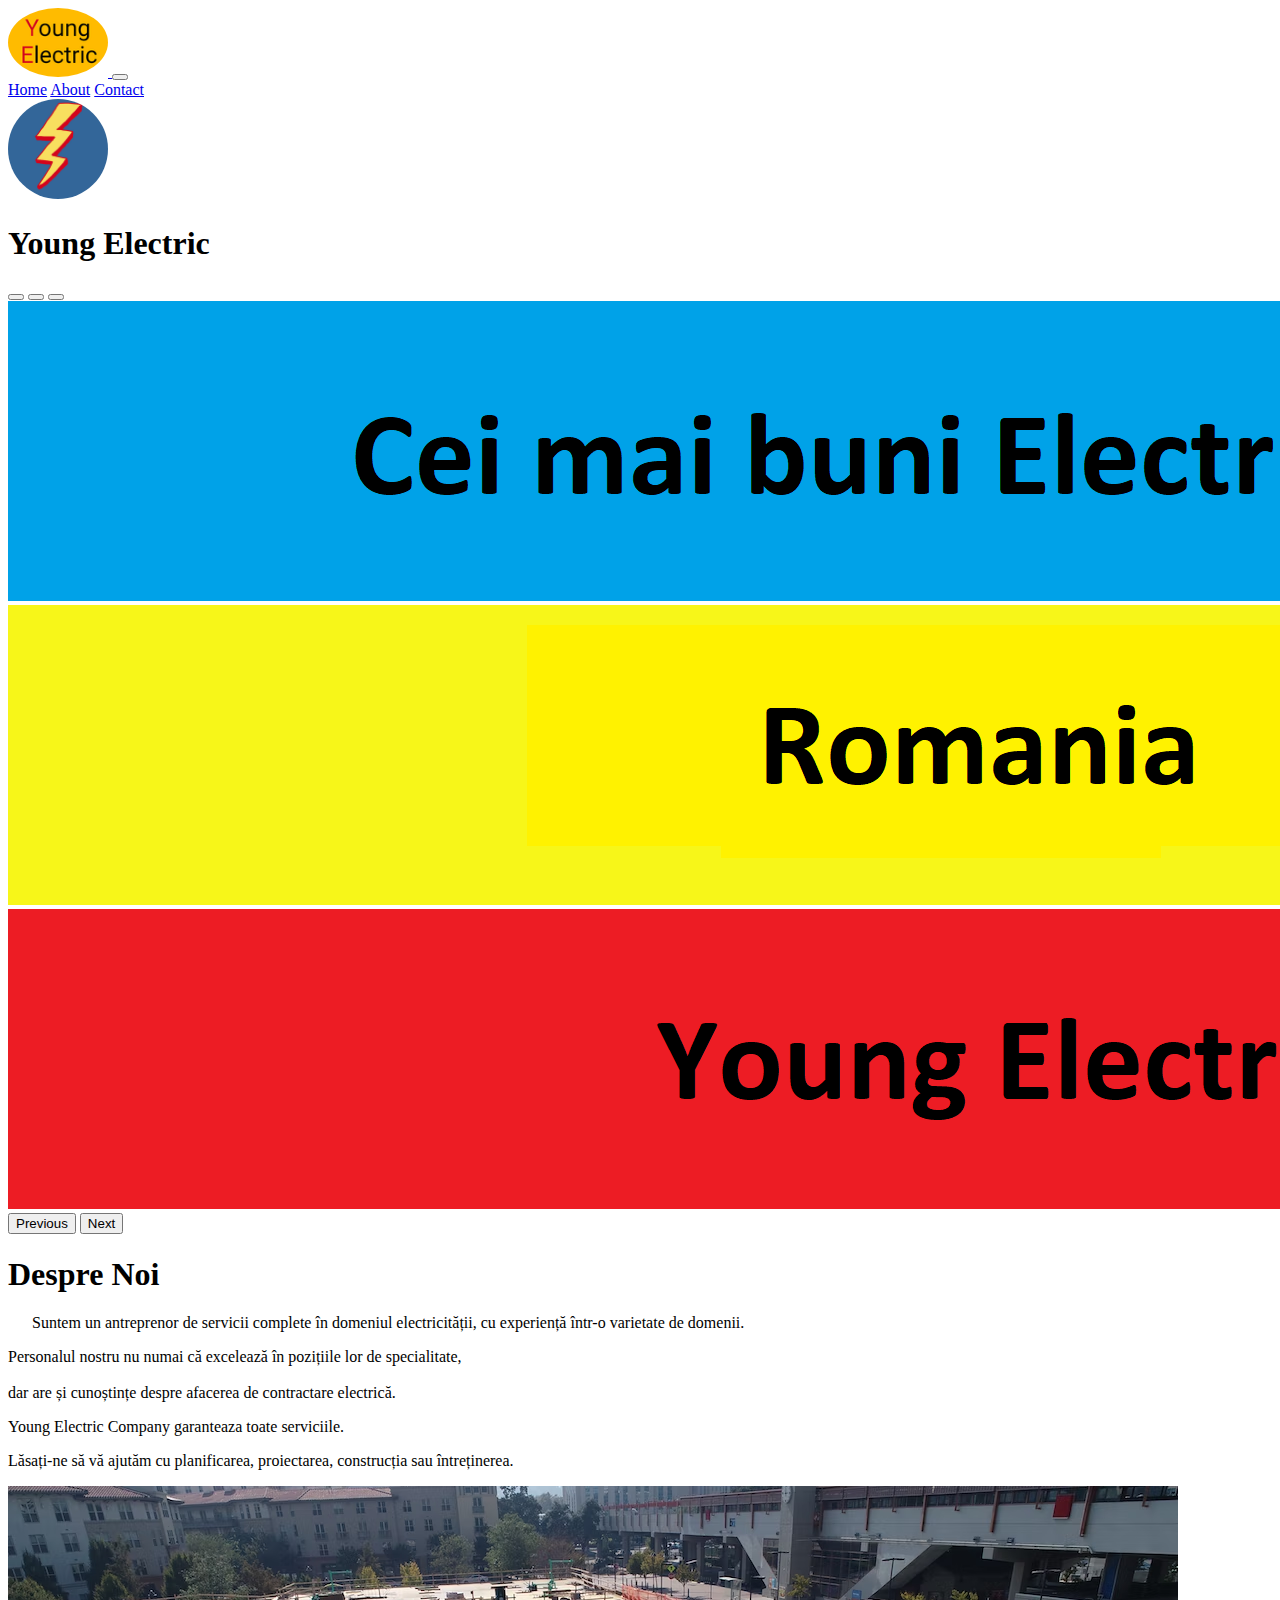
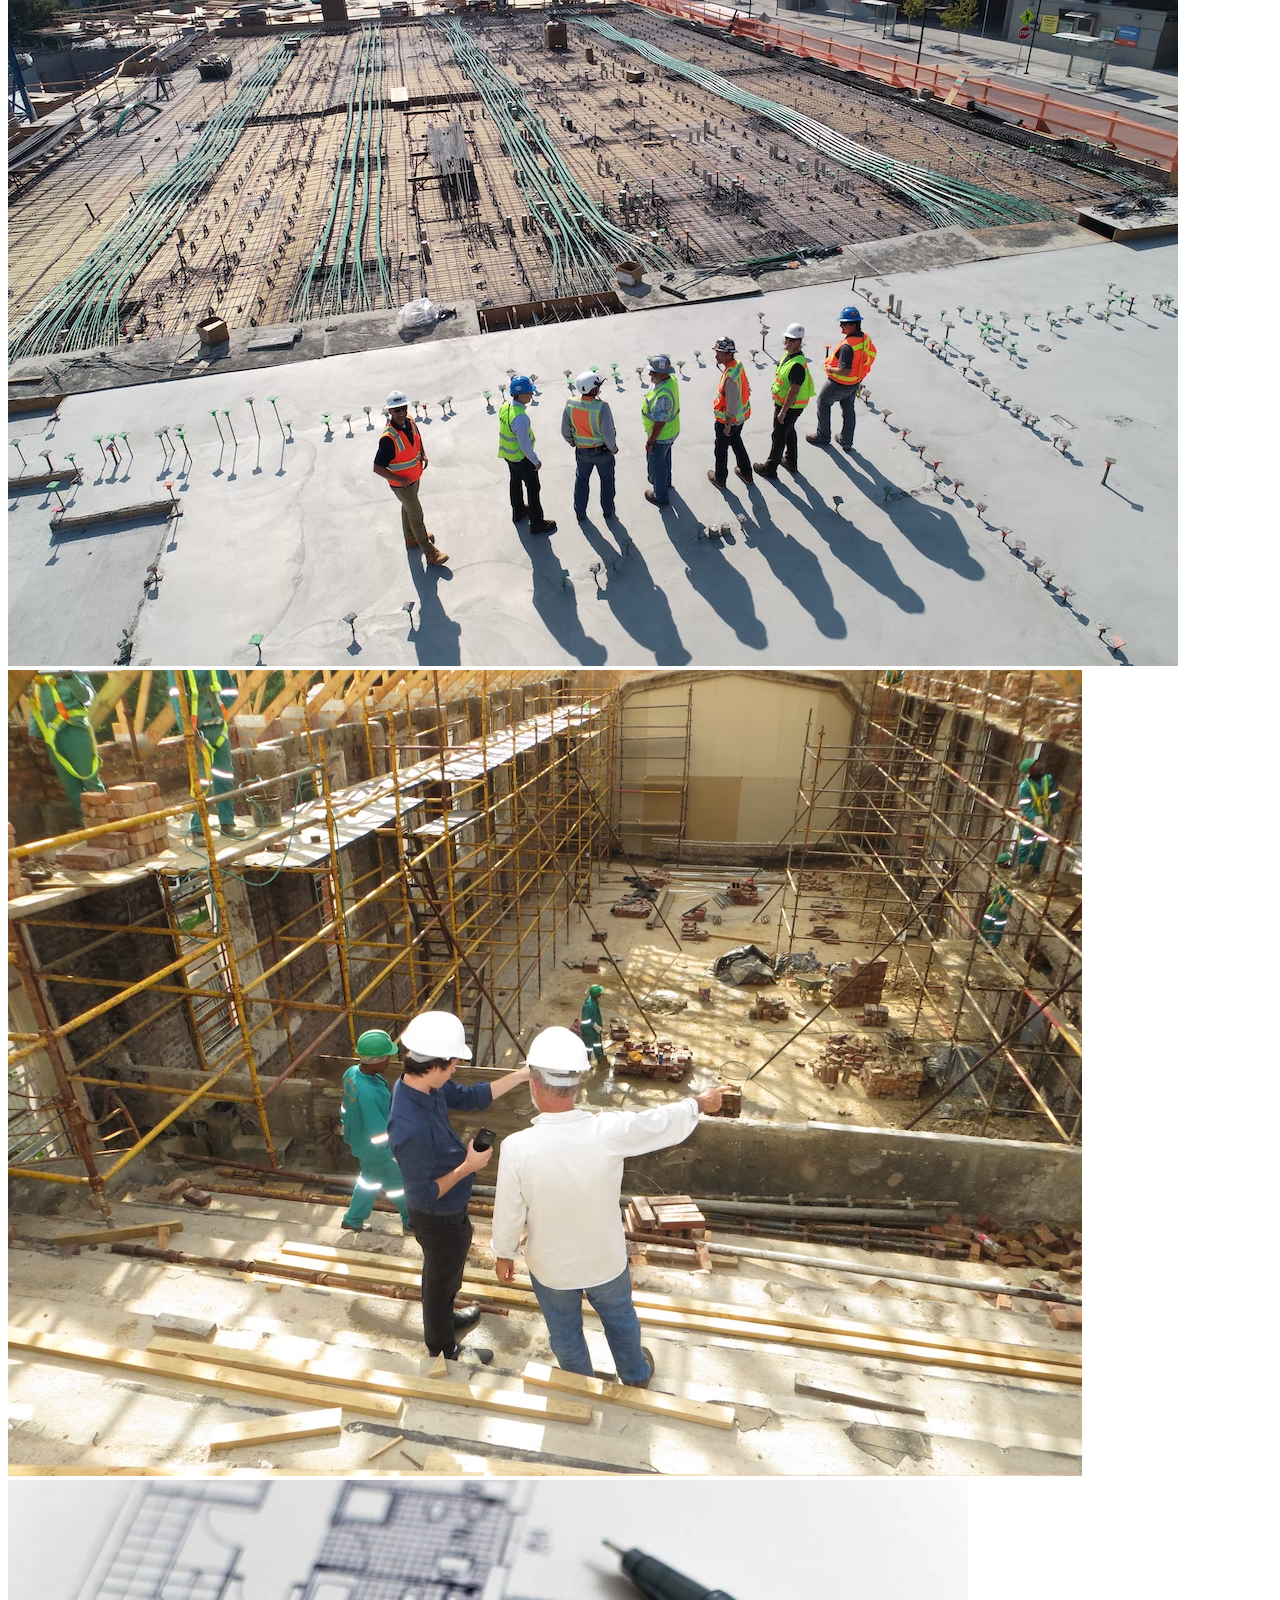
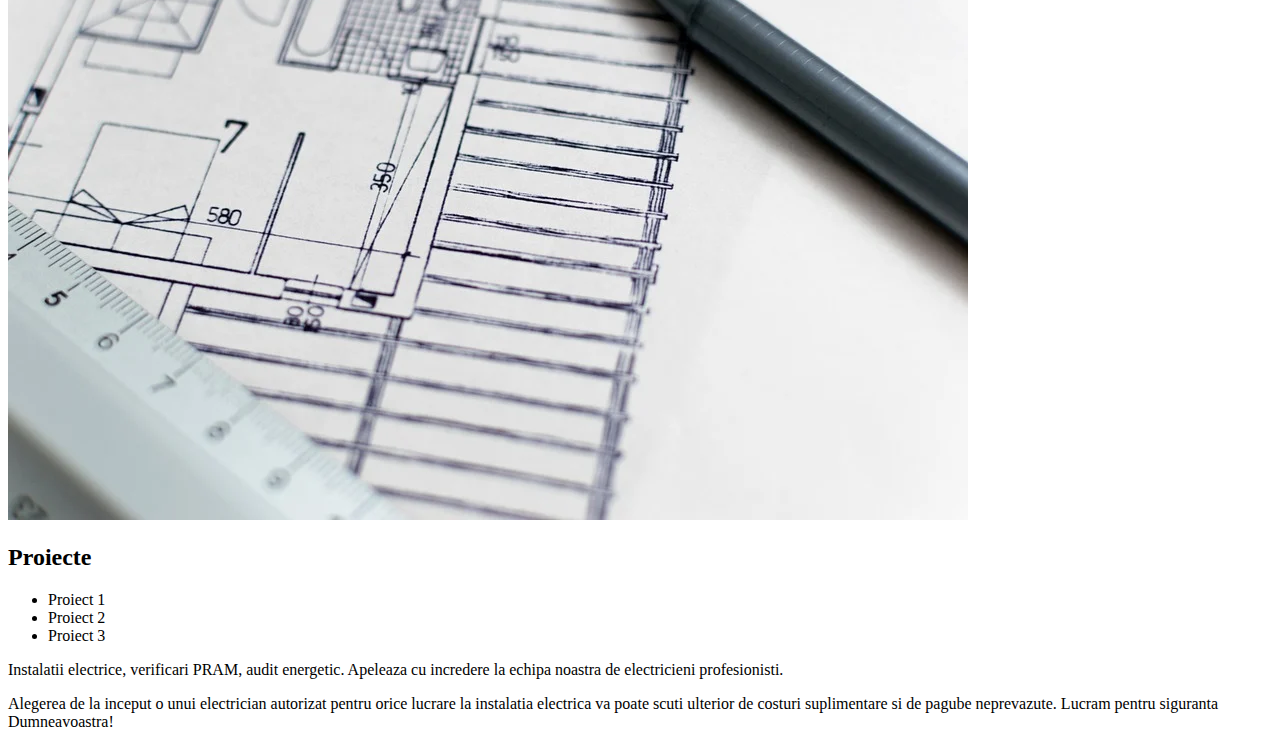
<file: index.html>
<!DOCTYPE html>
<html lang="en">
<head>
    <meta charset="UTF-8">
    <meta http-equiv="X-UA-Compatible" content="IE=edge">
    <meta name="viewport" content="width=device-width, initial-scale=1.0">
    <title>Young Electric</title>
        <!-- CSS only -->
<link href="https://cdn.jsdelivr.net/npm/bootstrap@5.2.1/dist/css/bootstrap.min.css" 
rel="stylesheet" 
integrity="sha384-iYQeCzEYFbKjA/T2uDLTpkwGzCiq6soy8tYaI1GyVh/UjpbCx/TYkiZhlZB6+fzT" 
crossorigin="anonymous">
<link rel="stylesheet" href="style.css">
</head>
<body>
<nav class="navbar navbar-expand-lg bg-secondary sticky-top">
    <div class="container-fluid">
      <a class="navbar-brand" href="#">
        <img src="Picture/picture.png" alt="missing logo!" width="100" />
      </a>
      <button
        class="navbar-toggler"
        type="button"
        data-bs-toggle="collapse"
        data-bs-target="#navbarNavAltMarkup"
        aria-controls="navbarNavAltMarkup"
        aria-expanded="false"
        aria-label="Toggle navigation"
      >
        <span class="navbar-toggler-icon"></span>
      </button>
      <div class="collapse navbar-collapse" id="navbarNavAltMarkup">
        <div class="navbar-nav">
          <a class="nav-link fw-bold text-warning" href="home.html">Home</a>
          <a class="nav-link fw-bold text-warning" href="index.html">About</a>
          <a class="nav-link fw-bold text-warning" href="contact.html">Contact</a>
        </div>
        <a class="logo ms-auto" href="#">
            <img src="Picture/logo.png" alt="missing logo!" width="100" />
          </a>
</div>
</div>
</nav>
  <div class="text-center"> 
    <h1 class="display-3 text-danger"> Young Electric </h1>
  </div>
  <div id="carouselExampleIndicators" class="carousel slide" data-bs-ride="true">
    <div class="carousel-indicators">
      <button type="button" data-bs-target="#carouselExampleIndicators" data-bs-slide-to="0" class="active" aria-current="true" aria-label="Slide 1"></button>
      <button type="button" data-bs-target="#carouselExampleIndicators" data-bs-slide-to="1" aria-label="Slide 2"></button>
      <button type="button" data-bs-target="#carouselExampleIndicators" data-bs-slide-to="2" aria-label="Slide 3"></button>
    </div>
    <div class="carousel-inner">
      <div class="carousel-item active">
        <img src="Picture/banner1.png" class="d-block w-100" alt="missing picture">
      </div>
      <div class="carousel-item">
        <img src="Picture/banner2.png" class="d-block w-100" alt="missing picture">
      </div>
      <div class="carousel-item">
        <img src="Picture/banner3.png" class="d-block w-100" alt="missing picture">
      </div>
    </div>
    <button class="carousel-control-prev" type="button" data-bs-target="#carouselExampleIndicators" data-bs-slide="prev">
      <span class="carousel-control-prev-icon" aria-hidden="true"></span>
      <span class="visually-hidden">Previous</span>
    </button>
    <button class="carousel-control-next" type="button" data-bs-target="#carouselExampleIndicators" data-bs-slide="next">
      <span class="carousel-control-next-icon" aria-hidden="true"></span>
      <span class="visually-hidden">Next</span>
    </button>
  </div>
<div class="container">
    <div class="row mt-4">
    <main class="col-10 border-end">
        <h1>Despre Noi</h1>
        <p> &nbsp;   &nbsp; &nbsp; Suntem un antreprenor de servicii complete în domeniul electricității, 
            cu experiență într-o varietate de domenii. </p>
             <p>  Personalul nostru nu numai că excelează în pozițiile 
             lor de specialitate, <br> <br> dar are și cunoștințe despre afacerea de contractare electrică. </p>
          <p> Young Electric Company garanteaza toate serviciile. </p>
        <p>  Lăsați-ne să vă ajutăm cu planificarea, 
           proiectarea, construcția sau întreținerea.</p>
       <div class="d-flex justify-content-around">
        <div class="card p-2" style="width: 18rem;">
            <img src="Picture/photo.avif" class="card-img-top" alt="missing picture">
          </div>
          <div class="card p-2" style="width: 18rem;">
            <img src="Picture/photo1.avif" class="card-img-top" alt="missing picture">
          </div>
          <div class="card p-2" style="width: 18rem;">
            <img src="Picture/contact.webp" class="card-img-top" alt="missing picture">
          </div>
       </div>
    </main>
    <aside class="col-2 ps-5">
        <h2>Proiecte</h2>
        <ul>
            <li>Proiect 1</li>
            <li>Proiect 2</li>
            <li>Proiect 3</li>
        </ul>

    </aside>
    </div>
</div>
<footer class="mt-3">
    <div class="container-fluid bg-dark text-white d-flex justify-content-around pt-3">
        <p class="col-3">Instalatii electrice, verificari PRAM, audit energetic. Apeleaza cu incredere la echipa noastra de electricieni profesionisti.</p>
        <p class="col-3"> Alegerea de la inceput o unui electrician autorizat pentru orice lucrare la instalatia electrica va poate scuti ulterior de costuri suplimentare si de pagube neprevazute. Lucram pentru siguranta Dumneavoastra!</p>
    </div>
</footer>


<!-- JavaScript Bundle with Popper -->
<script src="https://cdn.jsdelivr.net/npm/bootstrap@5.2.1/dist/js/bootstrap.bundle.min.js" 
integrity="sha384-u1OknCvxWvY5kfmNBILK2hRnQC3Pr17a+RTT6rIHI7NnikvbZlHgTPOOmMi466C8" 
crossorigin="anonymous"></script>
</body>
</html>
</file>
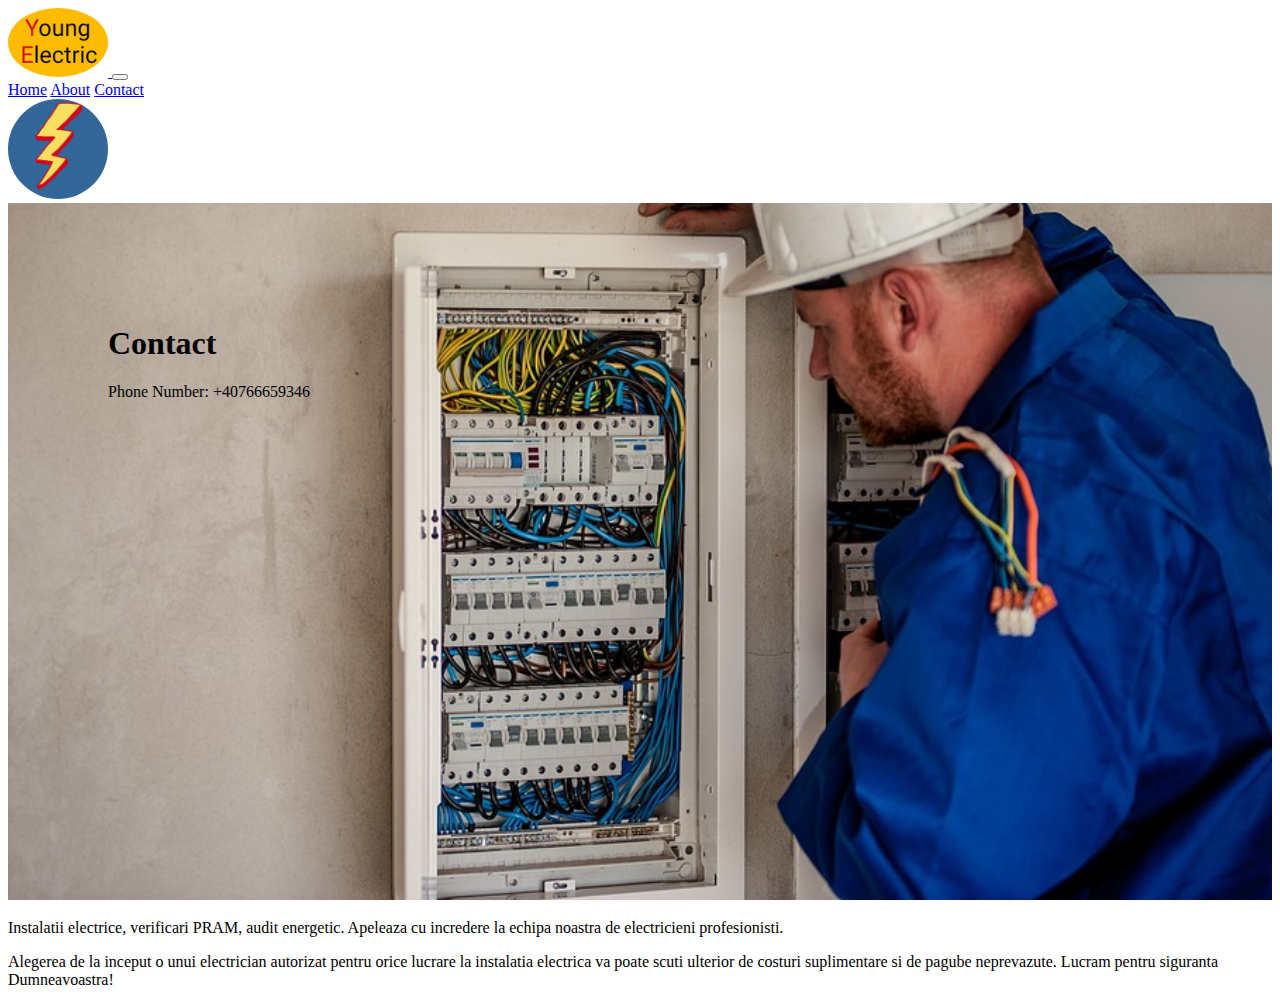
<file: contact.html>
<!DOCTYPE html>
<html lang="en">
<head>
    <meta charset="UTF-8">
    <meta http-equiv="X-UA-Compatible" content="IE=edge">
    <meta name="viewport" content="width=device-width, initial-scale=1.0">
    <title>Young Electric</title>
        <!-- CSS only -->
<link href="https://cdn.jsdelivr.net/npm/bootstrap@5.2.1/dist/css/bootstrap.min.css" 
rel="stylesheet" 
integrity="sha384-iYQeCzEYFbKjA/T2uDLTpkwGzCiq6soy8tYaI1GyVh/UjpbCx/TYkiZhlZB6+fzT" 
crossorigin="anonymous">
<link rel="stylesheet" href="style.css">
</head>
<body>
<nav class="navbar navbar-expand-lg bg-secondary sticky-top">
    <div class="container-fluid">
      <a class="navbar-brand" href="#">
        <img src="Picture/picture.png" alt="missing logo!" width="100" />
      </a>
      <button
        class="navbar-toggler"
        type="button"
        data-bs-toggle="collapse"
        data-bs-target="#navbarNavAltMarkup"
        aria-controls="navbarNavAltMarkup"
        aria-expanded="false"
        aria-label="Toggle navigation"
      >
        <span class="navbar-toggler-icon"></span>
      </button>
      <div class="collapse navbar-collapse" id="navbarNavAltMarkup">
        <div class="navbar-nav">
          <a class="nav-link fw-bold text-warning" href="home.html">Home</a>
          <a class="nav-link fw-bold text-warning" href="index.html">About</a>
          <a class="nav-link fw-bold text-warning" href="contact.html">Contact</a>
        </div>
        <a class="logo ms-auto" href="#">
            <img src="Picture/logo.png" alt="missing logo!" width="100" />
          </a>
</div>
</div>
</nav>
<div class="contact text-success"> 
    <h1>Contact</h1>
      <p class="text-warning"> Phone Number: +40766659346</p>   
</div>
<footer class="argus">
    <div class="container-fluid bg-dark text-white d-flex justify-content-around pt-3">
        <p class="col-3">Instalatii electrice, verificari PRAM, audit energetic. Apeleaza cu incredere la echipa noastra de electricieni profesionisti.</p>
        <p class="col-3"> Alegerea de la inceput o unui electrician autorizat pentru orice lucrare la instalatia electrica va poate scuti ulterior de costuri suplimentare si de pagube neprevazute. Lucram pentru siguranta Dumneavoastra!</p>
    </div>
</footer>
<!-- JavaScript Bundle with Popper -->
<script src="https://cdn.jsdelivr.net/npm/bootstrap@5.2.1/dist/js/bootstrap.bundle.min.js" 
integrity="sha384-u1OknCvxWvY5kfmNBILK2hRnQC3Pr17a+RTT6rIHI7NnikvbZlHgTPOOmMi466C8" 
crossorigin="anonymous"></script>
</body>
</html>
</file>
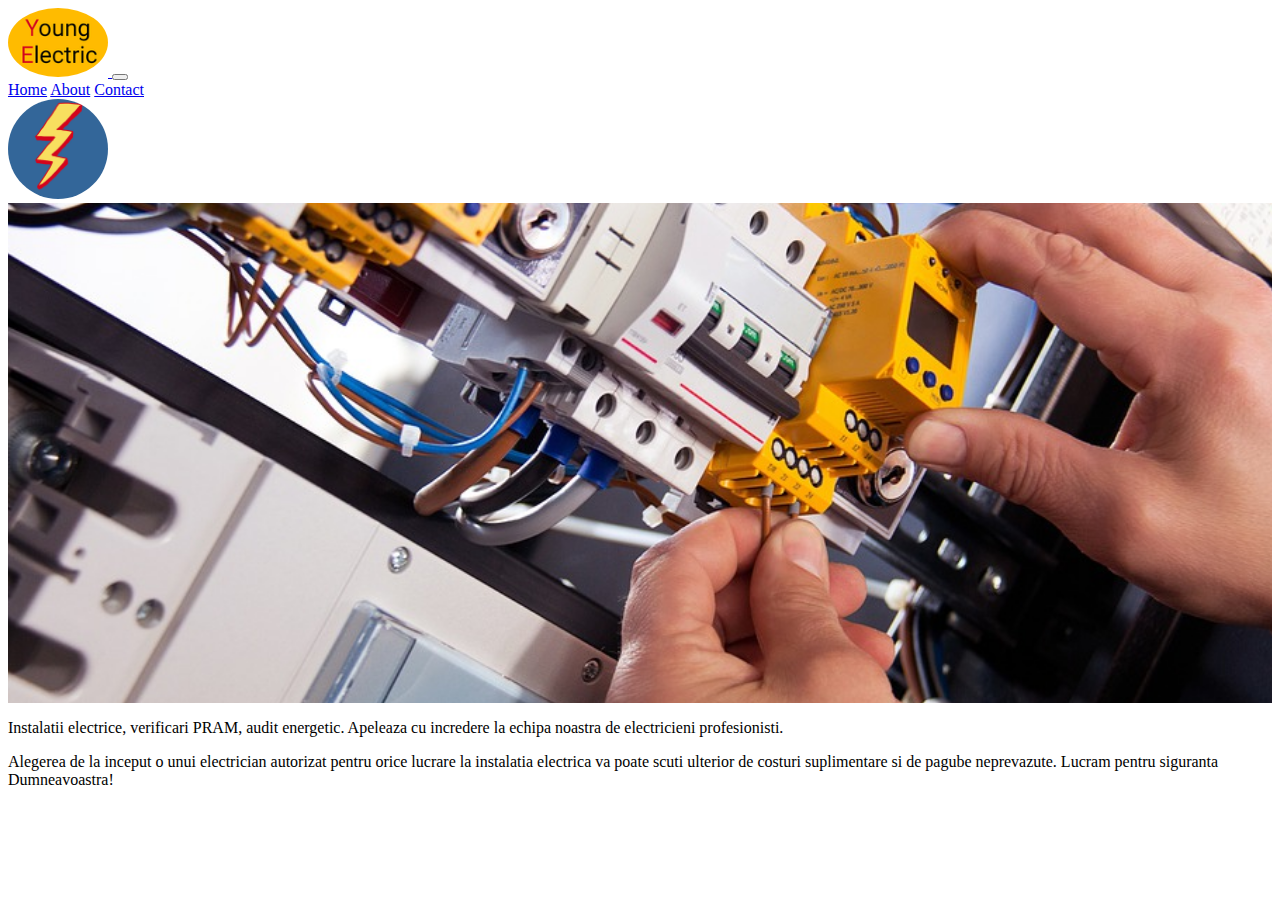
<file: home.html>
<!DOCTYPE html>
<html lang="en">
<head>
    <meta charset="UTF-8">
    <meta http-equiv="X-UA-Compatible" content="IE=edge">
    <meta name="viewport" content="width=device-width, initial-scale=1.0">
    <title>Young Electric</title>
        <!-- CSS only -->
<link href="https://cdn.jsdelivr.net/npm/bootstrap@5.2.1/dist/css/bootstrap.min.css" 
rel="stylesheet" 
integrity="sha384-iYQeCzEYFbKjA/T2uDLTpkwGzCiq6soy8tYaI1GyVh/UjpbCx/TYkiZhlZB6+fzT" 
crossorigin="anonymous">
<link rel="stylesheet" href="style.css">
</head>
<body>
<nav class="navbar navbar-expand-lg bg-secondary sticky-top">
    <div class="container-fluid">
      <a class="navbar-brand" href="#">
        <img src="Picture/picture.png" alt="missing logo!" width="100" />
      </a>
      <button
        class="navbar-toggler"
        type="button"
        data-bs-toggle="collapse"
        data-bs-target="#navbarNavAltMarkup"
        aria-controls="navbarNavAltMarkup"
        aria-expanded="false"
        aria-label="Toggle navigation"
      >
        <span class="navbar-toggler-icon"></span>
      </button>
      <div class="collapse navbar-collapse" id="navbarNavAltMarkup">
        <div class="navbar-nav">
          <a class="nav-link fw-bold text-warning" href="home.html">Home</a>
          <a class="nav-link fw-bold text-warning" href="index.html">About</a>
          <a class="nav-link fw-bold text-warning" href="contact.html">Contact</a>
        </div>
        <a class="logo ms-auto" href="#">
            <img src="Picture/logo.png" alt="missing logo!" width="100" />
          </a>
</div>
</div>
</nav>
<div class="home">

</div>
<footer class="argus">
    <div class="container-fluid bg-dark text-white d-flex justify-content-around pt-3">
        <p class="col-3">Instalatii electrice, verificari PRAM, audit energetic. Apeleaza cu incredere la echipa noastra de electricieni profesionisti.</p>
        <p class="col-3"> Alegerea de la inceput o unui electrician autorizat pentru orice lucrare la instalatia electrica va poate scuti ulterior de costuri suplimentare si de pagube neprevazute. Lucram pentru siguranta Dumneavoastra!</p>
    </div>
</footer>


<!-- JavaScript Bundle with Popper -->
<script src="https://cdn.jsdelivr.net/npm/bootstrap@5.2.1/dist/js/bootstrap.bundle.min.js" 
integrity="sha384-u1OknCvxWvY5kfmNBILK2hRnQC3Pr17a+RTT6rIHI7NnikvbZlHgTPOOmMi466C8" 
crossorigin="anonymous"></script>
</body>
</html>
</file>
<file: style.css>
.navbar-brand img {
    border-radius: 50%;
}
.logo img {
    border-radius: 50%;
}
.back {
    background-position: center;
    background-attachment: fixed;
    background-repeat: no-repeat;
    background-size: cover;
}
.contact {background-image: URL(Picture/electrician2.jpg);
    padding: 100px;
    height: 500px;
    background-attachment: fixed;
    background-position: center;
    background-repeat: no-repeat;
    background-size: cover;
}
.home {background-image: URL(Picture/electrician.jpg);
    height: 500px;
    background-attachment: fixed;
    background-position: center;
    background-repeat: no-repeat;
    background-size: cover;
}
</file>
